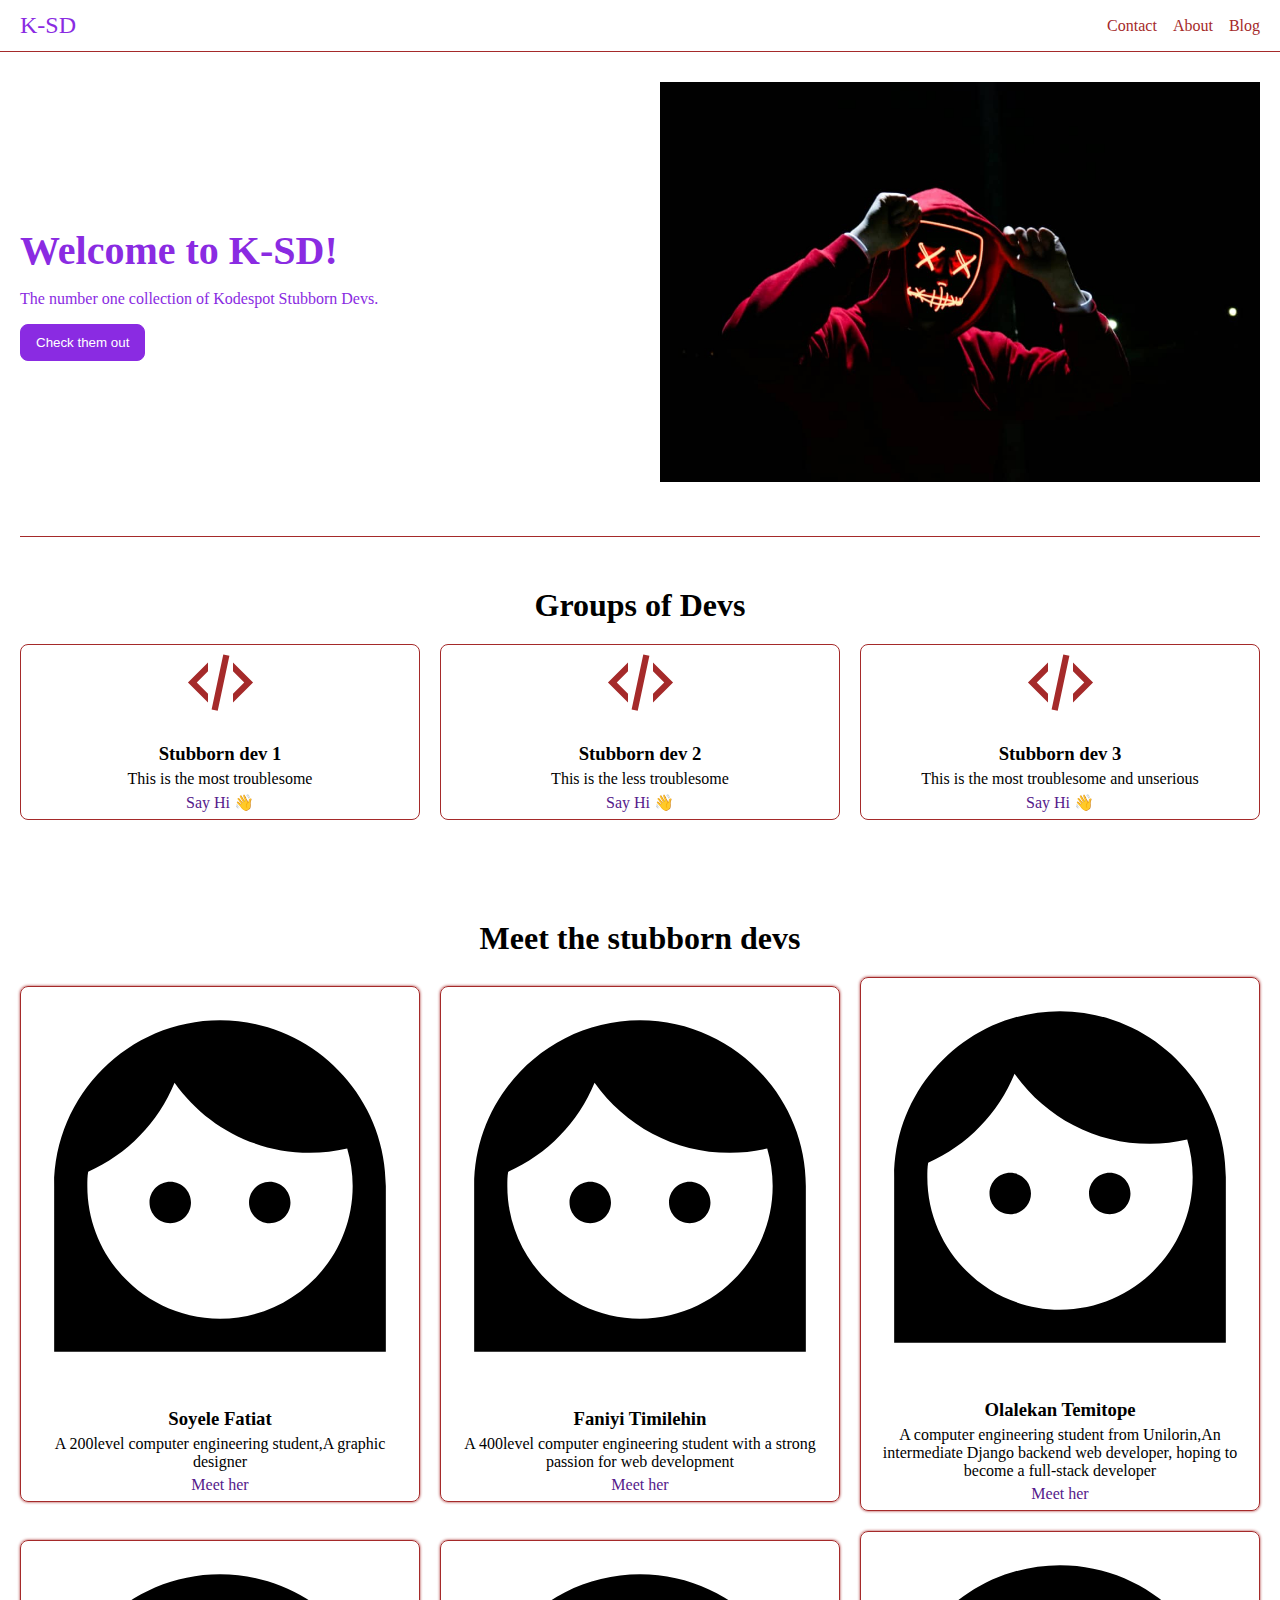
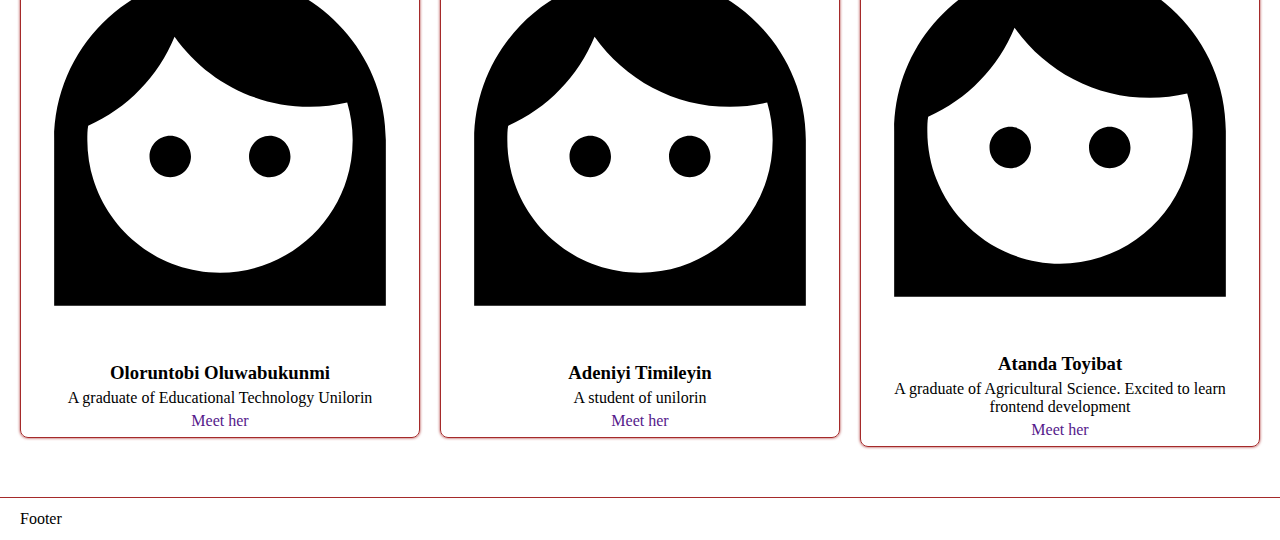
<file: index.html>
<!DOCTYPE html>
<html lang="en">
<head>
    <meta charset="UTF-8">
    <meta name="viewport" content="width=device-width, initial-scale=1.0"/>
    <link rel="stylesheet" href="style.css">
    <title>Week 4</title>
</head>
<body>
    <div class="main-container">
        <header>
            <div class="logo">K-SD</div>
            <ul>
                <li><a href="contact.html">Contact</a></li>
                <li><a href="About.html">About</a></li>
                <li><a href="Blog.html">Blog</a></li>
            </ul>
        </header>
        <main>
            <section class="banner">
                <div class="hero-texts">
                    <h1 >Welcome to K-SD!</h1>
                    <p>The number one collection of Kodespot Stubborn Devs.</p>
                    <button>
                        Check them out
                    </button>
                </div>
                <div class="hero-img">
                    <img src="banner.jpg" alt="hero image">
                </div>
            </section>
            
            <section class="info">
                <h2>Groups of Devs</h2>
                <div class="row">
                    <div class="card">
                        <img src="xml.svg" alt="dev icon" width="75">
                        <div class="desc">
                            <h3>Stubborn dev 1</h3>
                            <p>This is the most troublesome</p>
                            <a href="">Say Hi 👋</a>
                        </div>
                    </div>
                    <div class="card">
                        <img src="xml.svg" alt="dev icon" width="75">
                        <div class="desc">
                            <h3>Stubborn dev 2</h3>
                            <p>This is the less troublesome</p>
                            <a href="">Say Hi 👋</a>
                        </div>
                    </div>
                    <div class="card">
                        <img src="xml.svg" alt="dev icon" width="75">
                        <div class="desc">
                            <h3>Stubborn dev 3</h3>
                            <p>This is the most troublesome and unserious</p>
                            <a href="">Say Hi 👋</a>
                        </div>
                    </div>
                </div>
            </section>
            
            <section class="devs">
                <h2>Meet the stubborn devs</h2>
                <div class="row">
                    <div class="card">
                        <img src="face-woman.svg" alt="stubborn dev image">
                        <div class="desc">
                            <h3>Soyele Fatiat</h3>
                            <p>A 200level computer engineering student,A graphic designer</p>
                            <a href="">Meet her</a>
                        </div>
                    </div>
                    <div class="card">
                        <img src="face-woman.svg" alt="stubborn dev image">
                        <div class="desc">
                            <h3>Faniyi Timilehin</h3>
                            <p>A 400level computer engineering student with a strong passion for web development</p>
                            <a href="">Meet her</a>
                        </div>
                    </div>
                    <div class="card">
                        <img src="face-woman.svg" alt="stubborn dev image">
                        <div class="desc">
                            <h3>Olalekan Temitope</h3>
                            <p>A computer engineering student from Unilorin,An intermediate Django backend web developer, hoping to become a full-stack developer</p>
                            <a href="">Meet her</a>
                        </div>
                    </div>
                    <div class="card">
                        <img src="face-woman.svg" alt="stubborn dev image">
                        <div class="desc">
                            <h3>Oloruntobi Oluwabukunmi</h3>
                            <p>A graduate of Educational Technology Unilorin</p>
                            <a href="">Meet her</a>
                        </div>
                    </div>
                    <div class="card">
                        <img src="face-woman.svg" alt="stubborn dev image">
                        <div class="desc">
                            <h3>Adeniyi Timileyin</h3>
                            <p>A student of unilorin</p>
                            <a href="">Meet her</a>
                        </div>
                    </div>
                    <div class="card">
                        <img src="face-woman.svg" alt="stubborn dev image">
                        <div class="desc">
                            <h3>Atanda Toyibat</h3>
                            <p>A graduate of Agricultural Science. Excited to learn frontend development</p>
                            <a href="">Meet her</a>
                        </div>
                    </div>
                </div>
            </section>
        </main>
        <footer>Footer</footer>
        
    </div>
</body>
</html>
</file>
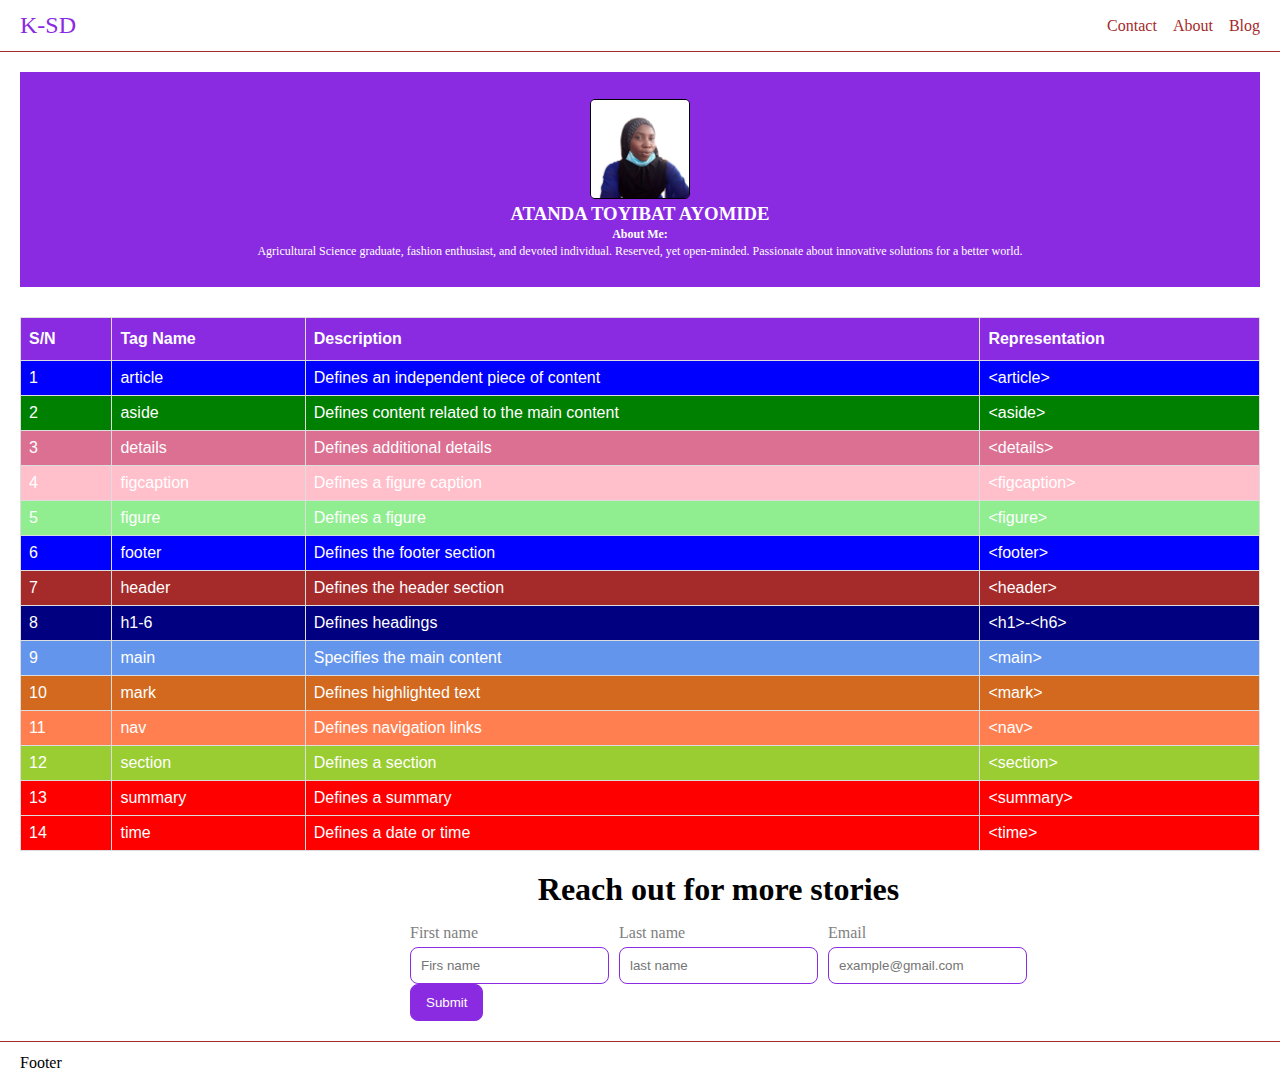
<file: About.html>
<!DOCTYPE html>
<html lang="en">
<head>
    <meta charset="UTF-8">
    <meta name="viewport" content="width=device-width, initial-scale=1.0"/>
    <link rel="stylesheet" href="style.css">
    <title>Week 4</title>
</head>
<body>
    <div class="main-container">
        <header>
          <div class="logo">K-SD</div>
            <ul>
                <li><a href="      contact.html">Contact</a></li>               
 <li><a href="About.html">About</a></li>
 <li><a href="Blog.html">Blog</a></li>
            </ul>
        </header>
                
        <main>
            <section>
            <div class="Mybanner">
                <div>
  <img src= "pics.jpeg"  alt="Toyyibah"   class=banner-image>
  </div>
  
  <div class=banner-content >
    <h3 class=banner-title >ATANDA TOYIBAT AYOMIDE</h3>
    <p class= banner-description1 >About Me:</p>
    <p class= banner-description  >Agricultural Science graduate, fashion enthusiast, and devoted individual. Reserved, yet open-minded. Passionate about innovative solutions for a better world.</p>
  </div>
</div>
 </section>   
 <section>
 <table id="semantics">
  <thead>
    <tr>
      <th>S/N</th>
      <th>Tag Name</th>
      <th>Description</th>
      <th>Representation</th>
    </tr>
  </thead>
  <tbody>
    <tr>
      <td>1</td>
      <td>article</td>
      <td>Defines an independent piece of content</td>
      <td>&lt;article&gt;</td>
    </tr>
    <tr>
      <td>2</td>
      <td>aside</td>
      <td>Defines content related to the main content</td>
      <td>&lt;aside&gt;</td>
    </tr>
    <tr>
      <td>3</td>
      <td>details</td>
      <td>Defines additional details</td>
      <td>&lt;details&gt;</td>
    </tr>
    <tr>
      <td>4</td>
      <td>figcaption</td>
      <td>Defines a figure caption</td>
      <td>&lt;figcaption&gt;</td>
    </tr>
    <tr>
      <td>5</td>
      <td>figure</td>
      <td>Defines a figure</td>
      <td>&lt;figure&gt;</td>
    </tr>
    <tr>
      <td>6</td>
      <td>footer</td>
      <td>Defines the footer section</td>
      <td>&lt;footer&gt;</td>
    </tr>
    <tr>
      <td>7</td>
      <td>header</td>
      <td>Defines the header section</td>
      <td>&lt;header&gt;</td>
    </tr>
    <tr>
      <td>8</td>
      <td>h1-6</td>
      <td>Defines headings</td>
      <td>&lt;h1&gt;-&lt;h6&gt;</td>
    </tr>
    <tr>
      <td>9</td>
      <td>main</td>
      <td>Specifies the main content</td>
      <td>&lt;main&gt;</td>
    </tr>
    <tr>
      <td>10</td>
      <td>mark</td>
      <td>Defines highlighted text</td>
      <td>&lt;mark&gt;</td>
    </tr>
    <tr>
      <td>11</td>
      <td>nav</td>
      <td>Defines navigation links</td>
      <td>&lt;nav&gt;</td>
    </tr>
    <tr>
      <td>12</td>
      <td>section</td>
      <td>Defines a section</td>
      <td>&lt;section&gt;</td>
    </tr>
    <tr>
      <td>13</td>
      <td>summary</td>
      <td>Defines a summary</td>
      <td>&lt;summary&gt;</td>
    </tr>
    <tr>
      <td>14</td>
      <td>time</td>
      <td>Defines a date or time</td>
      <td>&lt;time&gt;</td>
    </tr>
  </tbody>
</table>
</section>
<section>
    
    <form>
  <fieldset>
    <legend class="legend">Reach out for more stories</legend>
    <div class="input-container">
      <label>
        First name
        <input type="text" name="first name" placeholder="Firs name" required>
      </label>
      <label>
        Last name
        <input type="text" name="last name" placeholder="last name" required class="input">
      </label>
      <label>
        Email
        <input type="email" name="email" placeholder="example@gmail.com" required>
      </label>
    </div>
    <button type="submit">Submit</button>
  </fieldset>
</form>
         </section>
    </main>
        <footer>Footer</footer>
        </body>
        </html>
</file>
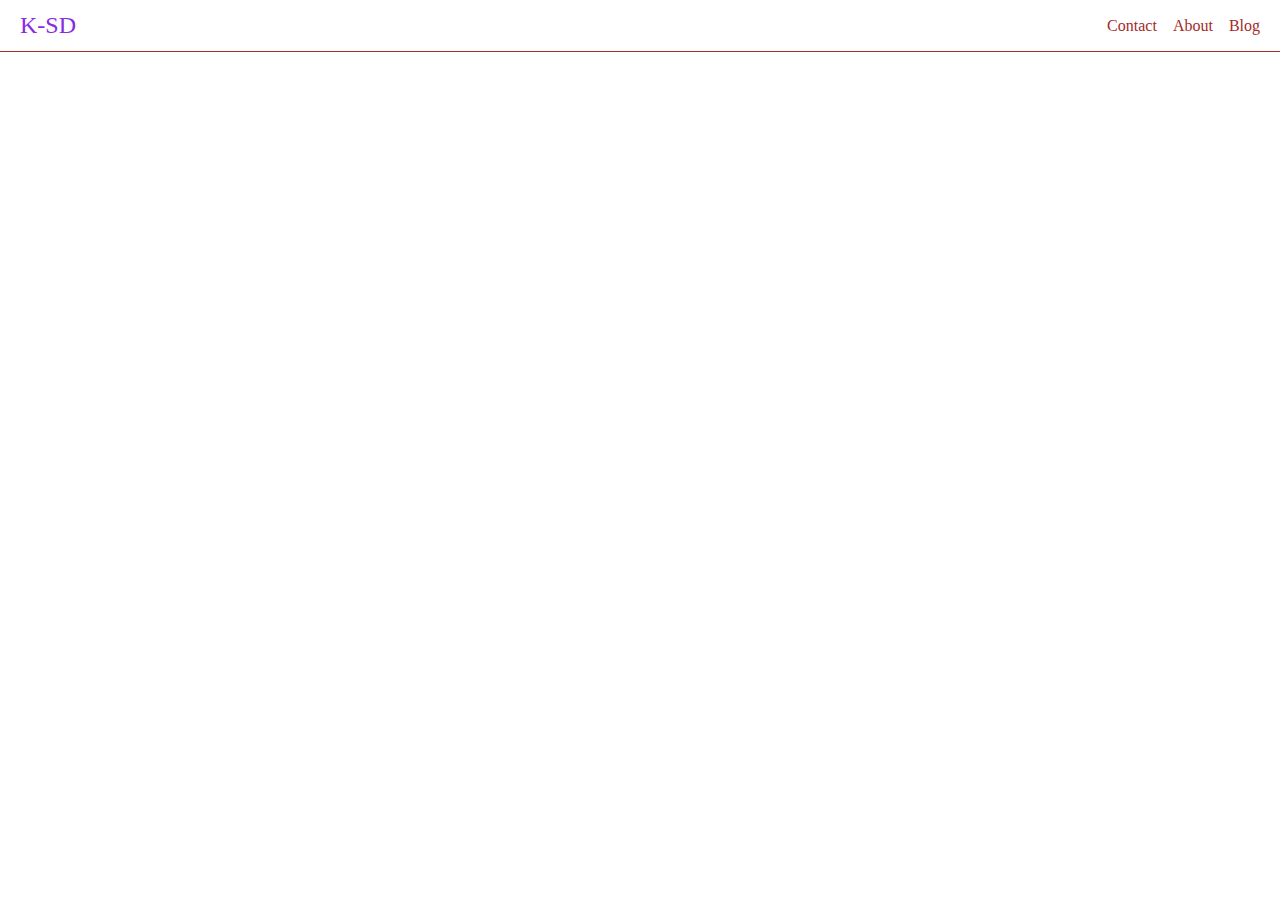
<file: Blog.html>
<!DOCTYPE html>
<html lang="en">
<head>
    <meta charset="UTF-8">
    <meta name="viewport" content="width=device-width, initial-scale=1.0"/>
    <link rel="stylesheet" href="style.css">
    <title>Week 4</title>
</head>
<body>
    <div class="main-container">
        <header>
          <div class="logo">K-SD</div>
            <ul>
                <li><a href="pages/contact.html">Contact</a></li>                <li><a href="About.html">About</a></li>
                <li><a href="Blog.html">Blog</a></li>
            </ul>
        </header>
                
                    
                </body>
                </html>
</file>
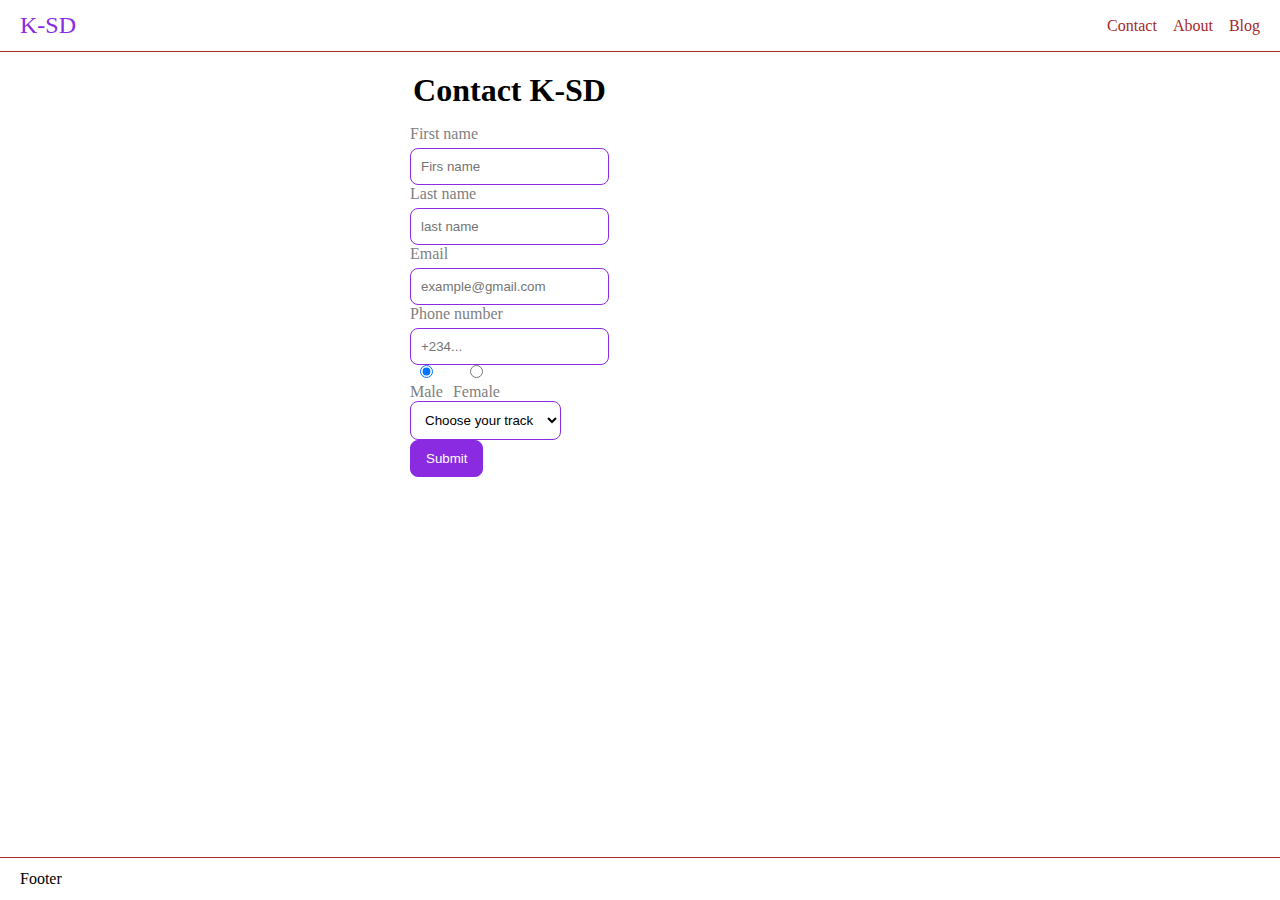
<file: contact.html>
<!DOCTYPE html>
<html lang="en">
<head>
    <meta charset="UTF-8">
    <meta name="viewport" content="width=device-width, initial-scale=1.0"/>
    <link rel="stylesheet" href="style.css">
    <title>Contact</title>
</head>
<body>
    <div class="main-container">
        <header>
            <div class="logo">K-SD</div>
            <ul>
                <li><a href="contact.html">Contact</a></li>
                <li><a href="About.html">About</a></li>
                <li><a href="Blog.html">Blog</a></li>
            </ul>
        </header>
        <main>
            <form>
                <fieldset>
                    <legend>
                      Contact K-SD
                    </legend>
                    <label>
                        First name
                        <input type="text" name="first name" placeholder="Firs name"  required>
                    </label>
                    <label>
                        Last name
                        <input type="text" name="last name" placeholder="last name" required>
                    </label>
                    <label>
                        Email
                        <input type="email" name="email" placeholder="example@gmail.com" required>
                    </label>
                    <label>
                        Phone number
                        <input type="tel" name="phone number" placeholder="+234..." required>
                    </label>
                    
                    <div>
                        <label>
                            <input type="radio" name="gender" checked>
                            Male
                        </label>
                        <label>
                            <input type="radio" name="gender">
                            Female
                        </label>
                    </div>
                    
                    <select required>
                        <option value="" selected disabled>Choose your track</option>
                        <option value="frontend">Frontend</option>
                        <option value="backend">Backend </option>
                        <option value="blockchain">Blockchain Dev</option>
                    </select>
                    
                    <button>Submit</button>
                </fieldset>
            </form>
        </main>
        <footer>Footer</footer>
        
    </div>
</body>
</html>
</file>
<file: style.css>
* {
    padding: 0;
    margin: 0;
    box-sizing: border-box;
    text-decoration: none;
    list-style: none;
}

body {
    min-width: 320px;
    min-height: 100vh;
}

.main-container {
    min-height: 100vh;
    display: flex;
    flex-direction: column;
    justify-content: space-between;
}
main {
    flex: 1;
}

header {
    display: flex;
    align-items: center;
    justify-content: space-between;
    padding: 12px 20px;
    border-bottom: 1px solid brown;
}

header .logo {
    color: blueviolet;
    font-weight: 500;
    font-size: 1.5rem;
}

header ul {
    display: flex;
    align-items: center;
    gap: 16px;
}

header a {
    color: brown;
    font-weight: 500;
}

main {
    padding: 0 20px;
}

main .banner {
    padding: 50px 0;
    border-bottom: 1px solid brown;
    color: blueviolet;
    display: flex;
    gap: 20px;
    align-items: center;
    justify-content: space-between;
    flex-wrap: wrap-reverse;
}

main .banner .hero-texts {
    display: flex;
    flex-direction: column;
    gap: 16px;
    width: 475px;
}

.hero-texts h1 {
    font-size: 2.5rem;
}

button {
    padding: 10px 15px;
    border: 1px solid blueviolet;
    border-radius: 8px;
    background-color: blueviolet;
    color: white;
    font-weight: 500;
}

button:hover {
    color: blueviolet;
    background-color: transparent;
}


.hero-texts button {
    align-self: flex-start;
}
main .banner .hero-img {
    max-width: 600px;
    overflow: hidden;
    flex-grow: 0;
    margin-top: -20px;
}

main .banner .hero-img img {
    width: 100%;
    }
    

main .info, main .devs {
    display: flex;
    flex-direction: column;
    gap: 20px;
    padding: 50px 0 ;
}
.info h2, .devs h2 {
    text-align: center;
    font-size: 2rem;
}
.row {
    display: flex;
    gap: 20px;
    align-items: center;
    justify-content: center;
    flex-wrap: wrap;
}

.row .card {
    display: flex;
    flex-direction: column;
    gap: 16px;
    border-radius: 8px;
    box-shadow: 0 0 3px brown;
    border: 1px solid brown;
    align-items: center;
    width: 300px;
    flex-grow: 1;
}

.row .card .desc {
    padding: 7px;
    display: flex;
    flex-direction: column;
    gap: 5px;
    align-items: center;
    text-align: center;
}

.info .card {
    box-shadow: none;
}

form {
    padding: 20px;
    max-width: 500px;
    margin: 0 auto;
}
fieldset {
    border: none;
    display: inline-block;
    flex-direction:/* row*/;
    gap: 16px;
}

legend {
    text-align: center;
    font-weight: 600;
    font-size: 2rem;
   margin-bottom: 16px;
}
label {
    display: flex;
    flex-direction: column;
    flex-wrap: wrap;
    gap:5px;
    color: gray;
    font-weight: 400;
}
label input, select {
    display: block;
    padding: 10px;
    border: 0.5px solid blueviolet;
    background-color: #fff;
    border-radius: 8px;
    color: black;
}

input, select {
    outline-color: blueviolet;
}

form div {
    display: flex;
    
   align-items: center;
    gap: 10px;
}

form div label {
    flex-direction:/* row;*/column;
}

footer {
    padding: 12px 20px;
    border-top: 1px solid brown;
}

  
.Mybanner{
  position: relative;
  width: 100%;
  height: 215px; 
  background-color: blueviolet;
 display: flex;
  flex-direction: column;
  flex-grow:2 ;
  align-items: center;
  justify-content: center;
  margin-top: 20px;
  background-size: cover;
  margin-bottom: 30px;
}

.banner-image {
  position: relative;
  padding-top: auto; 
  height: 100px;
   width: 100px;
   border: 1px solid black;
   border-radius: 5px;
   }
   .banner-content{
       text-align:center;
       color: white;
   }
   .banner-description{
       font-size: 12px;
       color: white;
       margin-bottom: 2px;
   }
   .banner-title{
    margin-bottom: 2px;
    color: white;
   }
 .banner-description1{
       font-size: 12px;
       font-weight: bold;
       color: white;
       margin-bottom: 2px;
   }
 
#semantics {
  font-family: Arial, Helvetica, sans-serif;
  border-collapse: collapse;
  width: 100%;
}

#semantics td, #semantics th {
 border:1px solid #ddd;
  padding: 8px;
}


 #semantics tr:nth-child(1){background-color: blue;}
  #semantics tr:nth-child(2){background-color: green;}
    #semantics tr:nth-child(3){background-color: palevioletred;}
    #semantics tr:nth-child(4){background-color: pink;}
   #semantics tr:nth-child(5){background-color: lightgreen;}
#semantics tr:nth-child(6){background-color: blue;}
#semantics tr:nth-child(7){background-color: brown;}
#semantics tr:nth-child(8){background-color: navy;}
#semantics tr:nth-child(9){background-color: cornflowerblue;}
#semantics tr:nth-child(10){background-color: chocolate;}
#semantics tr:nth-child(11){background-color: coral;}
#semantics tr:nth-child(12){background-color: yellowgreen;}
#semantics tr:nth-child(13){background-color: red;}
#semantics tr:nth-child(14){background-color: red;}
#semantics tr:hover {background-color: #ddd;}

#semantics th {
  padding-top: 12px;
  padding-bottom: 12px;
  text-align: left;
  background-color: blueviolet;
  color: white;}
  
  #semantics tr{
      color: white;
  }
</file>
